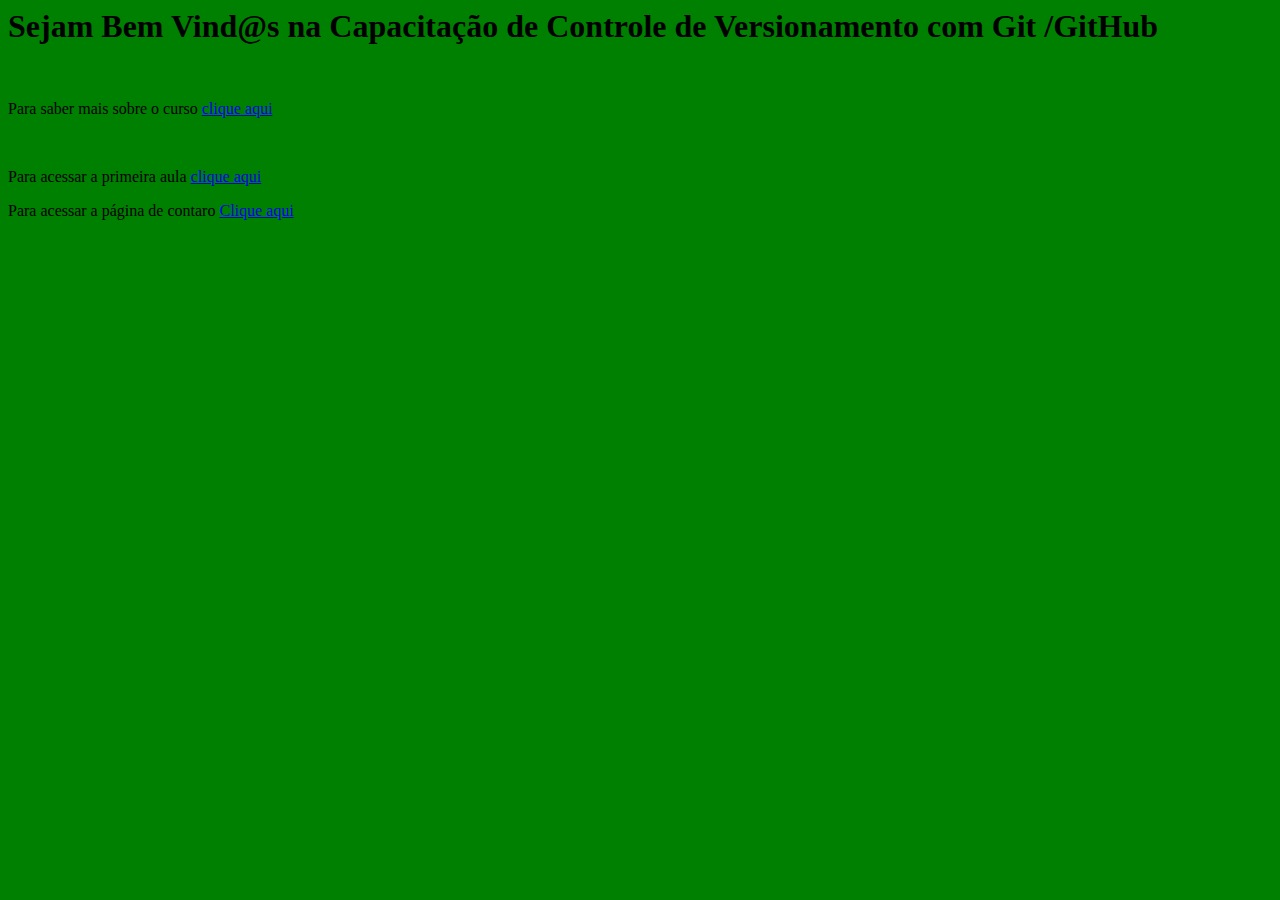
<file: index.html>
<html><head><meta http-equiv="Content-Type" content="text/html; charset=UTF-8">
    <title>Capacitação Git </title>
</head>

<body style="background-color: green">
    <h1>Sejam Bem Vind@s na Capacitação de Controle de Versionamento com Git /GitHub</h1>
    <br>
    <p>Para saber mais sobre o curso <a href="https://alexandro-tadeu.github.io/capacitacaogit/sobre.html">clique aqui</a></p>
    <br>
    <p>Para acessar a primeira aula <a href="https://alexandro-tadeu.github.io/capacitacaogit/aula1.html">clique aqui</a>
    </p>
    <p>Para acessar a página de contaro <a href="https://alexandro-tadeu.github.io/capacitacaogit/contato.html">Clique aqui</a></p>


</body></html>
</file>
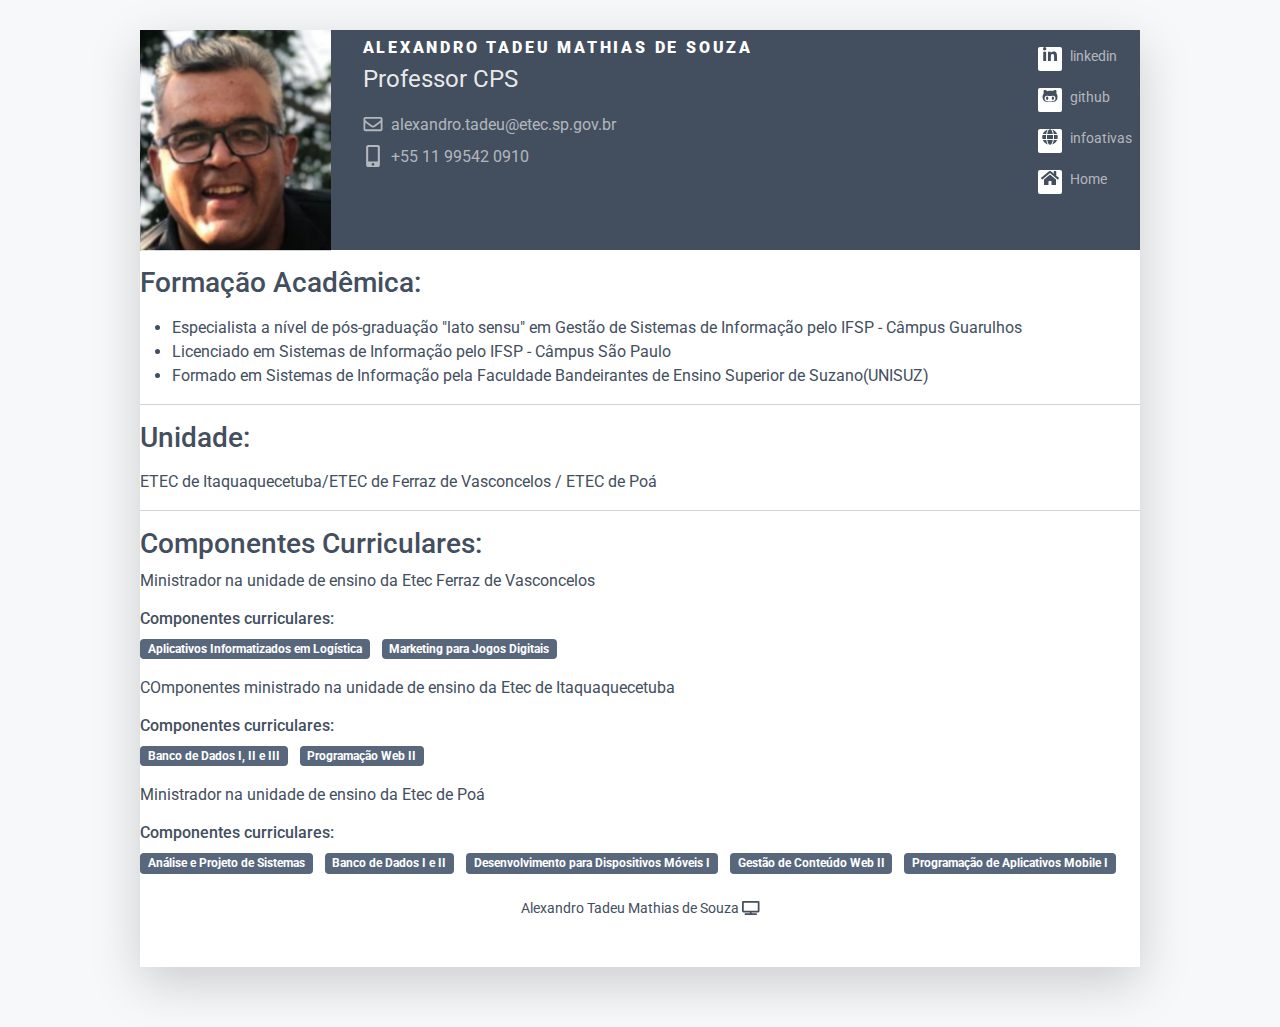
<file: alexandro-tadeu.html>
<html>

<head>
    <title> Alexandro Tadeu Mathias de Souza </title>

    
    <link href="https://fonts.googleapis.com/css?family=Roboto:300,400,500,700,900" rel="stylesheet">
    <link id="theme-style" rel="stylesheet" href="assets/css/pillar-1.css">
    <script defer src="assets/fontawesome/js/all.min.js"></script>
</head>

<body>

    <article class="resume-wrapper text-center position-relative">
        <div class="resume-wrapper-inner mx-auto text-start bg-white shadow-lg">
            <header class="resume-header pt-4 pt-md-0">
                <div class="row">
                    <div class="col-block col-md-auto resume-picture-holder text-center text-md-start">
                        <img class="picture" src="assets/images/profile_old.jpg" alt="">
                    </div>
                    <!--//col-->
                    <div class="col">
                        <div class="row p-2 justify-content-center justify-content-md-between">
                            <div class="primary-info col-auto">
                                <h1 class="name mt-0 mb-1 text-white text-uppercase">Alexandro Tadeu Mathias de Souza</h1>
                                <div class="title mb-3">Professor CPS</div>
                                <ul class="list-unstyled">
                                    <li class="mb-2"><a class="text-link" href="#"><i class="far fa-envelope fa-fw me-2" data-fa-transform="grow-3"></i>alexandro.tadeu@etec.sp.gov.br</a></li>
                                    <li><a class="text-link" href="#"><i class="fas fa-mobile-alt fa-fw me-2" data-fa-transform="grow-6"></i>+55 11 99542 0910</a></li>
                                </ul>
                            </div>
                            
                            <div class="secondary-info col-auto mt-2">
                                <ul class="resume-social list-unstyled">
                                    <li class="mb-3"><a class="text-link" href="https://www.linkedin.com/in/alexandro-tadeu-b8048224/"><span class="fa-container text-center me-2"><i class="fab fa-linkedin-in fa-fw"></i></span>linkedin</a></li>
                                    <li class="mb-3"><a class="text-link" href="https://github.com/alexandro-tadeu/capacitacaogitatividadefinal"><span class="fa-container text-center me-2"><i class="fab fa-github-alt fa-fw"></i></span>github</a></li>
                                    <li class="mb-3"><a class="text-link" href="https://infoativas.forumeiros.com/login"><span class="fa-container text-center me-2"><i class="fas fa-globe"></i></span>infoativas</a></li>
                                    <li><a class="text-link" href="index.html"><span class="fa-container text-center me-2"><i class="fas fa-home"></i></span>Home</a></li>
                                </ul>
                            </div>
                            
                        </div>
                        
                    </div>
                    
                </div>
                
            </header>
            <p>
                <h3> Formação Acadêmica: </h3>
            </p>
            <ul>
                <li>Especialista a nível de pós-graduação "lato sensu" em Gestão de Sistemas de Informação pelo IFSP - Câmpus Guarulhos</li>
                <li>Licenciado em Sistemas de Informação pelo IFSP - Câmpus São Paulo </li>
                <li>Formado em Sistemas de Informação  pela Faculdade Bandeirantes de Ensino Superior de Suzano(UNISUZ)</li>
            </ul>
    
            <hr>
            <p>
                <h3>Unidade: </h3>
            </p>
            <p>ETEC de Itaquaquecetuba/ETEC de Ferraz de Vasconcelos / ETEC de Poá </p>
    
            <hr>
            <p>
                <h3>Componentes Curriculares: </h3>
    
                <div class="resume-timeline-item-desc">
                    <p>Ministrador na unidade de ensino da Etec Ferraz de Vasconcelos</p>
      
                      <h4 class="resume-timeline-item-desc-heading font-weight-bold">Componentes curriculares:</h4>
                    <ul class="list-inline">
                        <li class="list-inline-item"><span class="badge bg-secondary badge-pill"> Aplicativos Informatizados em Logística</span></li>
                        <li class="list-inline-item"><span class="badge bg-secondary badge-pill">Marketing para Jogos Digitais</span></li>                
                    </ul>
                </div>            
    
                <div class="resume-timeline-item-desc">
                    <p>COmponentes ministrado na unidade de ensino da Etec de Itaquaquecetuba</p>
      
                      <h4 class="resume-timeline-item-desc-heading font-weight-bold">Componentes curriculares:</h4>
                    <ul class="list-inline">
                        <li class="list-inline-item"><span class="badge bg-secondary badge-pill">Banco de Dados I, II e III</span></li>
                        <li class="list-inline-item"><span class="badge bg-secondary badge-pill">Programação Web II</span></li>
                    
                    </ul>
                </div>
                <div class="resume-timeline-item-desc">
                    <p>Ministrador na unidade de ensino da Etec de Poá</p>
      
                      <h4 class="resume-timeline-item-desc-heading font-weight-bold">Componentes curriculares:</h4>
                    <ul class="list-inline">
                        <li class="list-inline-item"><span class="badge bg-secondary badge-pill">Análise e Projeto de Sistemas</span></li>
                        <li class="list-inline-item"><span class="badge bg-secondary badge-pill">Banco de Dados I e II</span></li>
                        <li class="list-inline-item"><span class="badge bg-secondary badge-pill">Desenvolvimento para Dispositivos Móveis I</span></li>
                        <li class="list-inline-item"><span class="badge bg-secondary badge-pill">Gestão de Conteúdo Web II</span></li>
                        <li class="list-inline-item"><span class="badge bg-secondary badge-pill">Programação de Aplicativos Mobile I</span></li>
                    
                    </ul>
                </div>
    
    <footer class="footer text-center pt-2 pb-5">

        <small class="copyright">Alexandro Tadeu Mathias de Souza <i class="fas fa-tv"></i> </small>
    </footer>



</body>

</html>
</file>
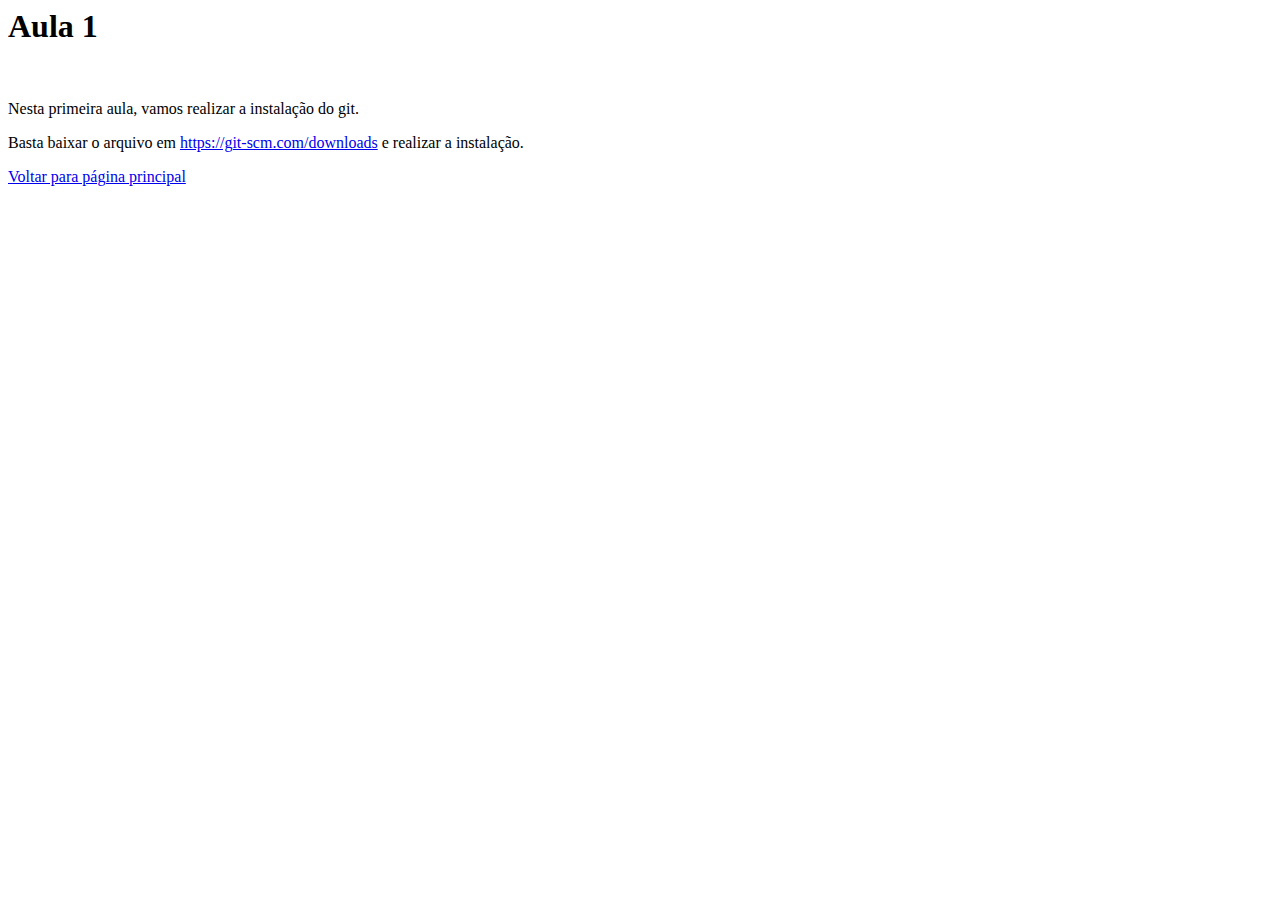
<file: aula1.html>
<html>

<head>
    <meta http-equiv="Content-Type" content="text/html; charset=UTF-8">
    <title>Aula 1</title>
</head>

<body>
    <h1>Aula 1</h1>
    <br>
    <p>Nesta primeira aula, vamos realizar a instalação do git.</p>
    <p>Basta baixar o arquivo em <a href="https://git-scm.com/downloads" target="_blank"> https://git-scm.com/downloads</a> e realizar a instalação.</p>
    <p><a href="https://tiagosouza-cps.github.io/CapacitacaoGit/index.html">Voltar para página principal </a></p>

</body>

</html>
</file>
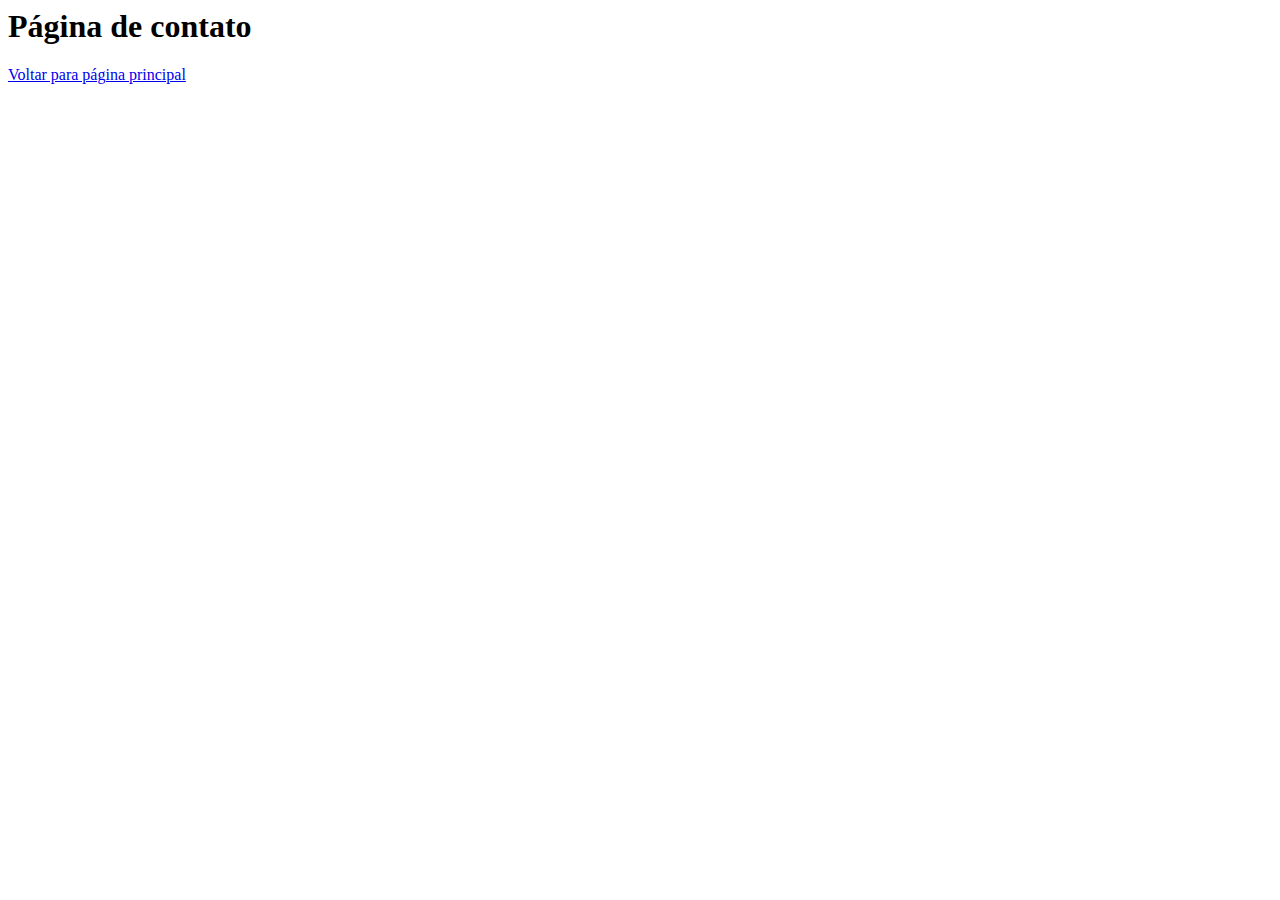
<file: contato.html>
<html>

<head>
    <meta http-equiv="Content-Type" content="text/html; charset=UTF-8">
    <title> Contato </title>
</head>

<body>
    <h1> Página de contato </h1>
    <p> <a href="https://alexandro-tadeu.github.io/capacitacaogit/index.html">Voltar para página principal </a></p>



</body>

</html>
</file>
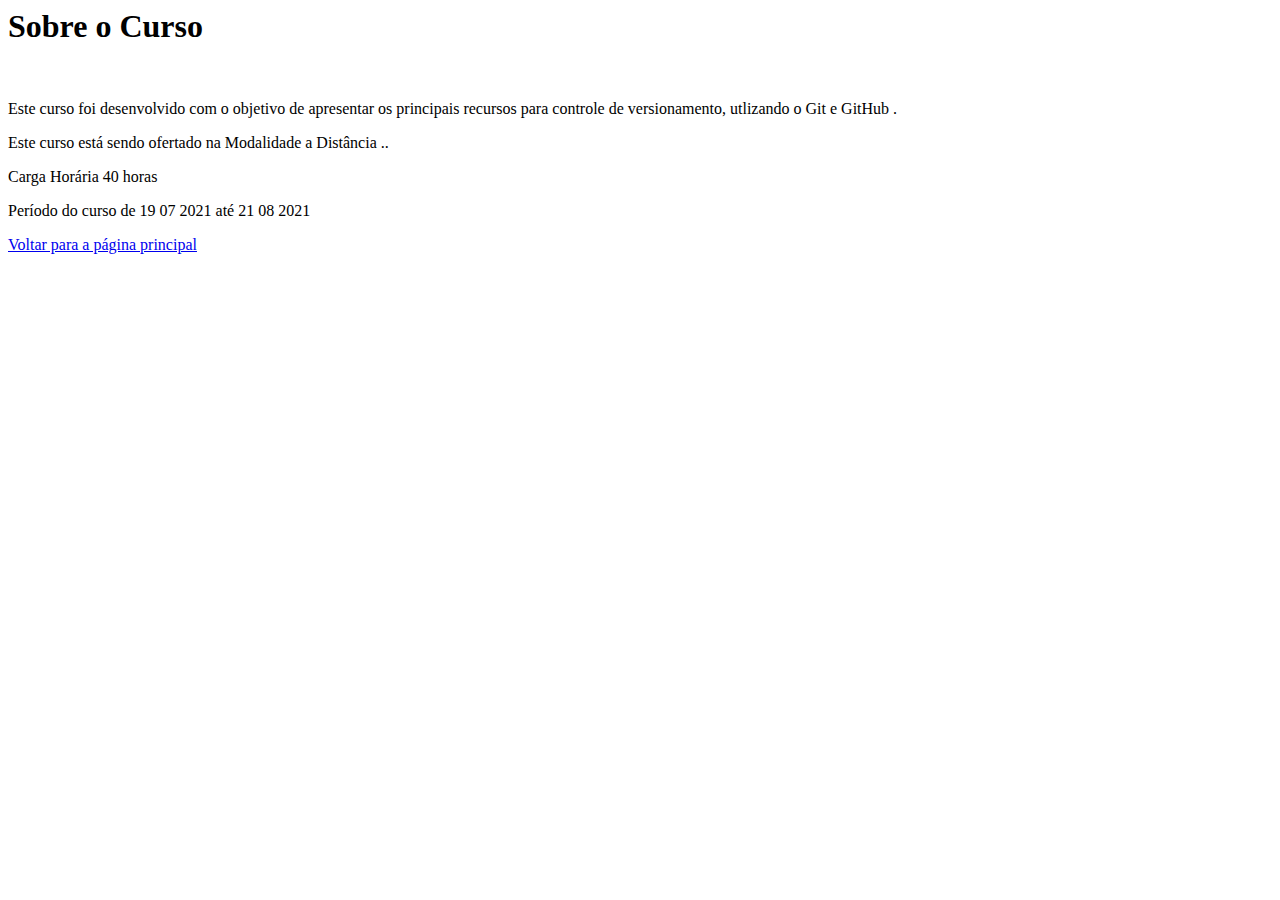
<file: sobre.html>
<html><head><meta http-equiv="Content-Type" content="text/html; charset=UTF-8">
    <title>Sobre o Curso</title>
</head>

<body>
    <h1>Sobre o Curso</h1>
    <br>
    <p>Este curso foi desenvolvido com o objetivo de apresentar os principais recursos para controle de versionamento, utlizando o Git e GitHub .</p>
    <p>Este curso está sendo ofertado na Modalidade a Distância ..</p>
    <p>Carga Horária 40 horas</p>
    <p>Período do curso de 19 07 2021 até 21 08 2021 </p>

    <p><a href="https://alexandro-tadeu.github.io/capacitacaogit/index.html">Voltar para a página principal</a></p>


</body></html>
</file>
